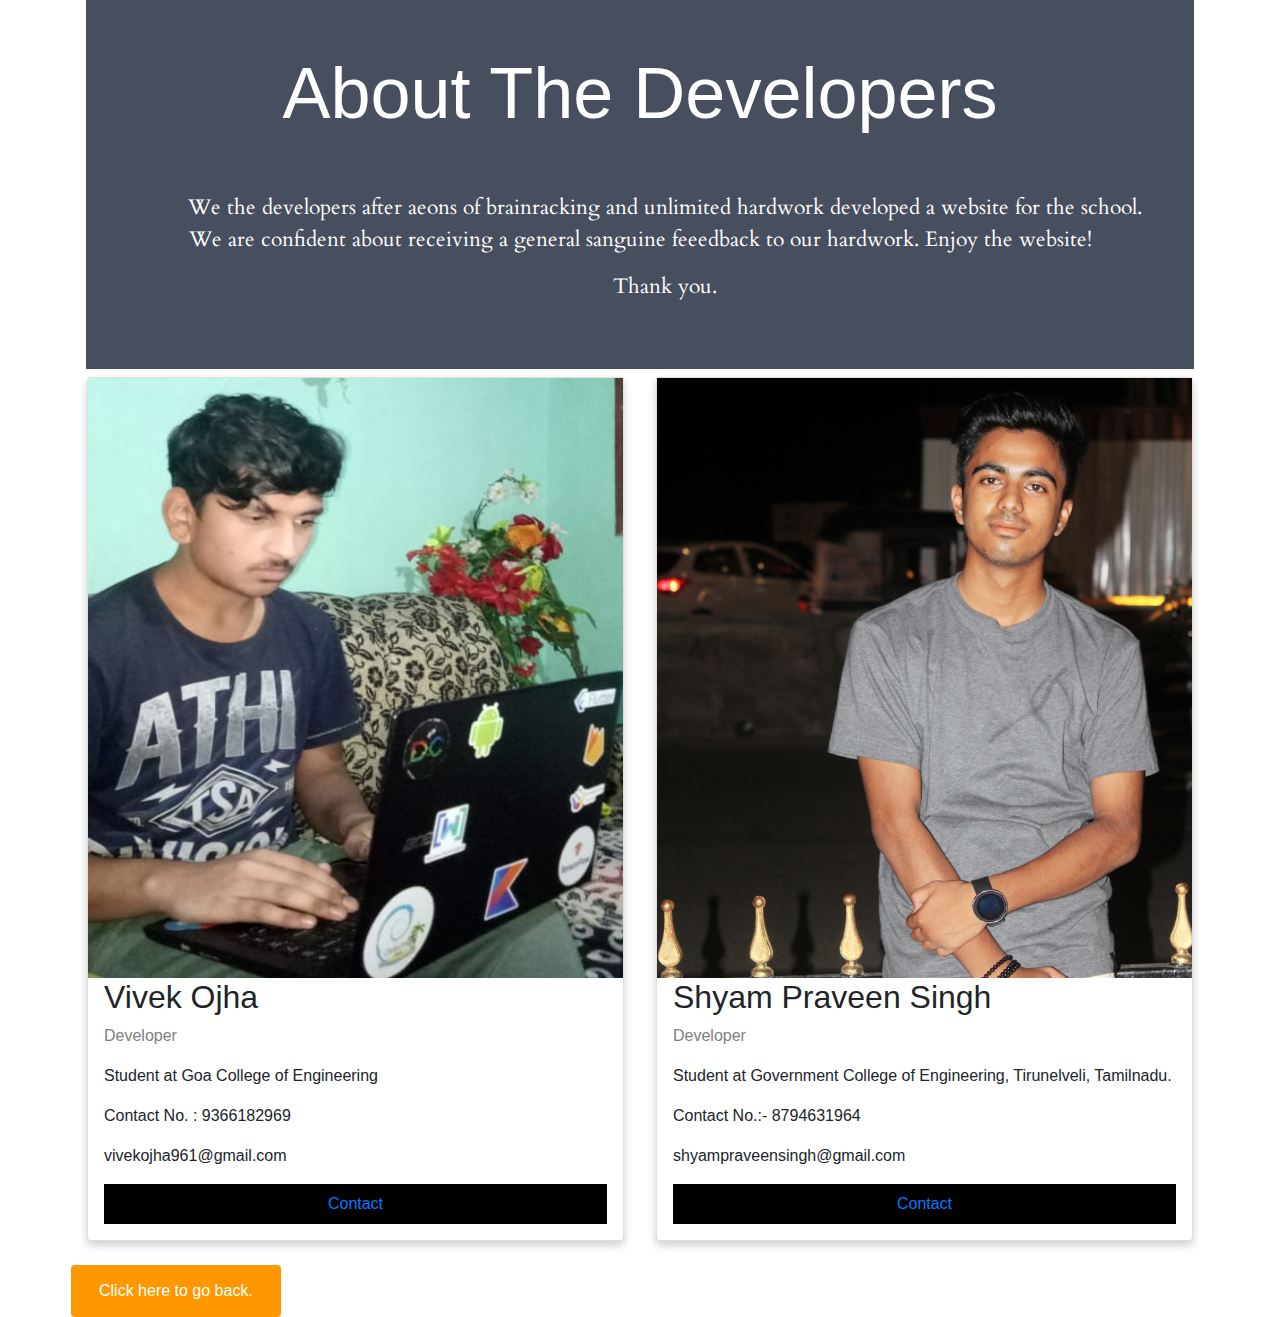
<file: aboutus.html>
<!DOCTYPE html>
<html>
<head>
  <title>Developers</title>
</head>
<link rel="stylesheet" href="https://stackpath.bootstrapcdn.com/bootstrap/4.4.1/css/bootstrap.min.css" integrity="sha384-Vkoo8x4CGsO3+Hhxv8T/Q5PaXtkKtu6ug5TOeNV6gBiFeWPGFN9MuhOf23Q9Ifjh" crossorigin="anonymous">
<link rel="stylesheet" type="text/css" href="aboutus.css">
<link href="https://fonts.googleapis.com/css?family=Cardo&display=swap" rel="stylesheet">

<body>

<div class="container">

            <div class="about-section">
              <h1 class="display-3">About The Developers</h1><br><br>
              <p class="a">We the developers after aeons of brainracking and unlimited hardwork developed a website for the school. We are confident about receiving  a general sanguine feeedback to our hardwork. Enjoy the website!</p>
              <p class="a">Thank you.</p>
              
            </div>

        

 <!-- Vivek -->
 <div class="row">
  <div class="column">
    <div class="card">
      <img src="IMG-20200510-WA0022.jpg"alt="Jane" style="width:100%">
      <div class="container">
        <h2>Vivek Ojha</h2>
        <p class="title">Developer</p>
        <p>Student at Goa College of Engineering</p>
        <p>Contact No. : 9366182969</p>
        <p>vivekojha961@gmail.com</p>
        <p><button class="button"><a href="https://www.linkedin.com/in/vivek-ojha-a540a9172/">Contact</a></button></p>
      </div>
    </div>
  </div>


 <!-- Shyam -->
  <div class="column">
    <div class="card">
      <img src="shyam.jpg" alt="Shyam" style="width:100%">
      <div class="container">
        <h2>Shyam Praveen Singh</h2>
        <p class="title">Developer</p>
        <p>Student at Government College of Engineering, Tirunelveli, Tamilnadu.</p>
        <p>Contact No.:- 8794631964</p>
        <p>shyampraveensingh@gmail.com</p>
        <p><button class="button"><a href="https://www.linkedin.com/in/shyam-praveen-singh-93a18519a">Contact</a></button></p>
      </div>
    </div>
  </div>

  <a href="index.html"><button class="btn warning">Click here to go back.</button></a>
</div>
</div>
</body>
</html>
</file>
<file: aboutus.css>
body {
  font-family: Arial, Helvetica, sans-serif;
  margin: 0;
}

html {
  box-sizing: border-box;
}

*, *:before, *:after {
  box-sizing: inherit;
}

.column {
  float: left;
  width: 33.3%;
  margin-bottom: 16px;
  padding: 0 8px;
}

.card {
  box-shadow: 0 4px 8px 0 rgba(0, 0, 0, 0.2);
  margin: 8px;
}

.about-section {
  padding: 50px;
  text-align: center;
  background-color: #474e5d;
  color: white;
}

.container {
  padding: 0 16px;
}

.container::after, .row::after {
  content: "";
  clear: both;
  display: table;
}

.title {
  color: grey;
}

.button {
  border: none;
  outline: 0;
  display: inline-block;
  padding: 8px;
  color: white;
  background-color: #000;
  text-align: center;
  cursor: pointer;
  width: 100%;
}
a:hover {
  color: white;
  text-decoration: underline;
}

.button:hover {
  background-color: #555;
}

@media screen and (max-width: 650px) {
  .column {
    width: 100%;
    display: block;
  }
}
.row {
  display: flex;
}
a:hover{
  text-decoration: none;
  color: white;
}

.column {
  flex: 50%;
}
img{
  width: 200px;
  height: 600px;
}
.a{
  font-size: 21px;
  font-family: Cardo;
  text-indent: 50px;
}
.btn {
  border: none; /* Remove borders */
  color: white; /* Add a text color */
  padding: 14px 28px; /* Add some padding */
  cursor: pointer; /* Add a pointer cursor on mouse-over */
}
.warning {background-color: #ff9800;} /* Orange */
.warning:hover {background: #e68a00;}

.navbar-toggler-icon {
  display: inline-block;
  width: 1.5em;
  height: 1.5em;
  vertical-align: middle;
  content: "";
  background: white;
  border-radius: 20px;
  /* padding: 23px; */
  background-size: 100% 100%;
}
</file>
